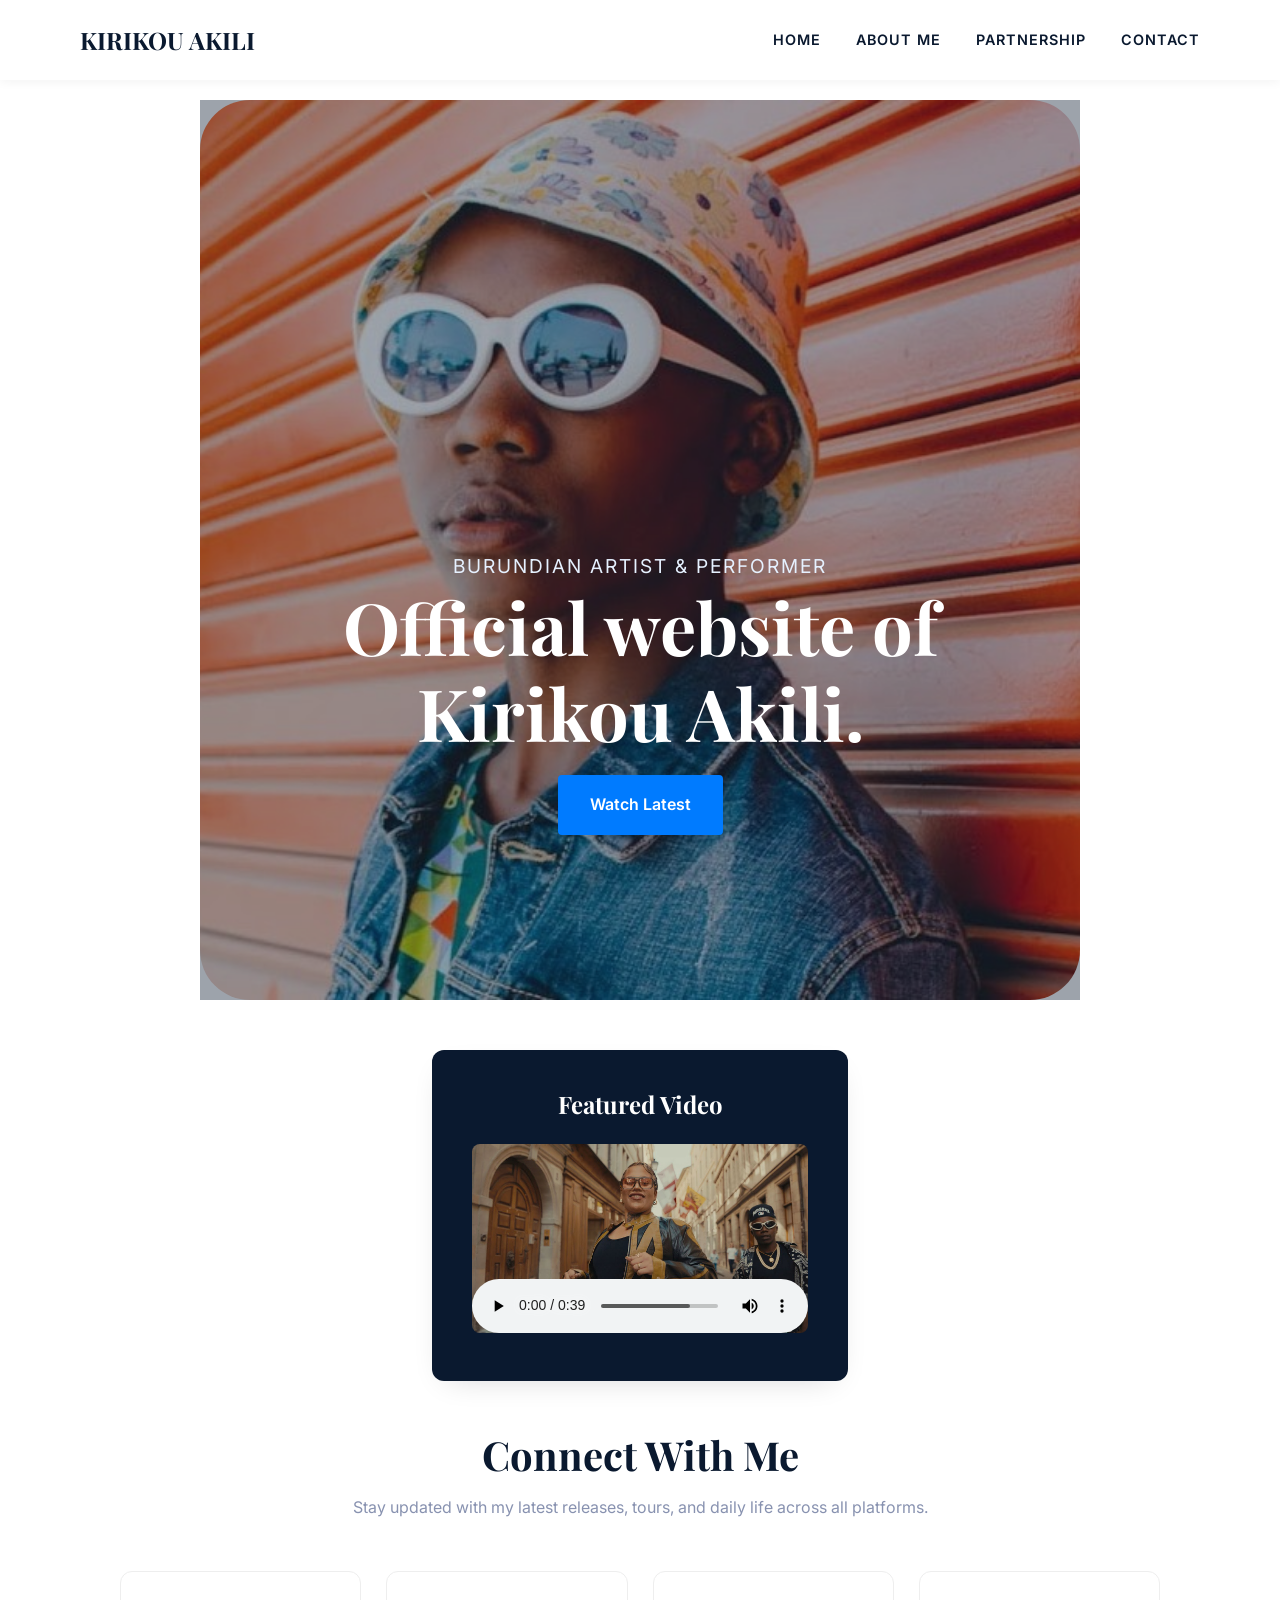
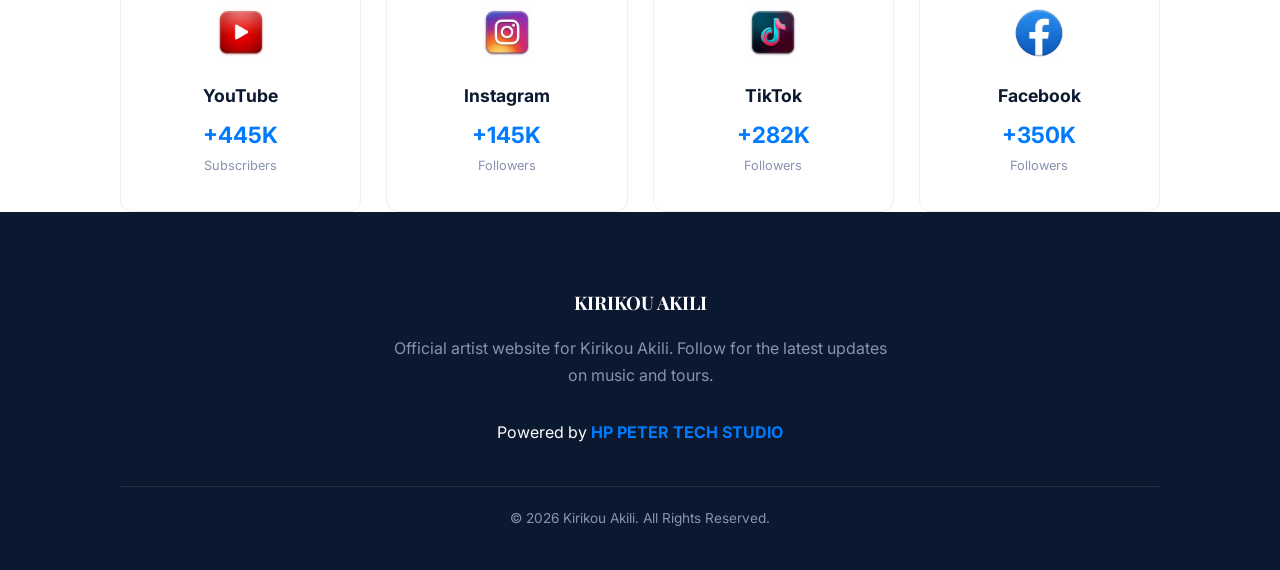
<file: index.html>
<!DOCTYPE html>
<html lang="en">
<head>
    <meta charset="UTF-8">
    <meta name="viewport" content="width=device-width, initial-scale=1.0">
    <title>Kirikou Akili | Official Website</title>
    <!-- Refined Styles -->
    <link rel="stylesheet" href="style.css">
    <style>
        .hero-home {
            /* EDITABLE: Hero Background Image */
            background-image: url('images/kirikou-akili.jpg');
        }
    </style>
</head>
<body>

    <!-- FIXED NAVBAR -->
    <header>
        <nav>
            <a href="index.html" class="logo">KIRIKOU AKILI</a>
            <div class="nav-links">
                <a href="index.html">Home</a>
                <a href="about.html">About Me</a>
                <a href="partnership.html">Partnership</a>
                <a href="contact.html">Contact</a>
            </div>
            <!-- Hamburger menu button, only visible on small screens (see style.css).
                 Clicking it toggles the .active class on .nav-links via script.js -->
            <button class="nav-toggle" aria-label="Toggle navigation menu" aria-expanded="false">&#9776;</button>
        </nav>
    </header>

    <main>
        <!-- HERO SECTION: High impact presentation -->
        <section class="hero hero-home">
            <div class="hero-content">
                <!-- EDITABLE: Hero text -->
                <p>Burundian Artist & Performer</p>
                <h1>Official website of Kirikou Akili.</h1>
                <a href="#video" class="btn-primary">Watch Latest</a>
            </div>
        </section>

        <!-- VIDEO SECTION: Modern wrapper -->
        <section id="video" class="container">
            <div class="video-wrapper">
                <h2 style="color: white; margin-bottom: 25px; text-align: center;">Featured Video</h2>
                <!-- EDITABLE: Video path -->
                <video id="hero-video" controls poster="images/thumbnail.jpeg">
                    <source src="audio/Kirikou-Akili.MP3" type="video/mp4">
                    Your browser does not support the video tag.
                </video>
            </div>
        </section>

        <!-- SOCIAL MEDIA SECTION: Using local icon paths -->
        <section class="container" style="padding-top: 50px;">
            <div style="text-align: center; max-width: 700px; margin: 0 auto 50px;">
                <h2 style="font-size: 2.5rem; margin-bottom: 15px;">Connect With Me</h2>
                <p style="color: var(--text-muted);">Stay updated with my latest releases, tours, and daily life across all platforms.</p>
            </div>

            <div class="social-grid">
                <!-- YOUTUBE -->
                <a href="https://www.youtube.com/@kirikoua-kili4591" target="_blank" class="social-card">
                    <!-- EDITABLE: Local icon path -->
                    <img src="images/youtube.png" alt="YouTube">
                    <h3>YouTube</h3>
                    <span class="counter">+445K</span>
                    <p style="font-size: 0.8rem; color: var(--text-muted);">Subscribers</p>
                </a>

                <!-- INSTAGRAM -->
                <a href="https://www.instagram.com/kirikou_akili/reels/" target="_blank" class="social-card">
                    <img src="images/instagram.png" alt="Instagram">
                    <h3>Instagram</h3>
                    <span class="counter">+145K</span>
                    <p style="font-size: 0.8rem; color: var(--text-muted);">Followers</p>
                </a>

                <!-- TIKTOK -->
                <a href="https://www.tiktok.com/@kirikouakili" target="_blank" class="social-card">
                    <img src="images/tiktok.png" alt="TikTok">
                    <h3>TikTok</h3>
                    <span class="counter">+282K</span>
                    <p style="font-size: 0.8rem; color: var(--text-muted);">Followers</p>
                </a>

                <!-- FACEBOOK -->
                <a href="https://www.facebook.com/kirikouakili" target="_blank" class="social-card">
                    <img src="images/facebook.png" alt="Facebook">
                    <h3>Facebook</h3>
                    <span class="counter">+350K</span>
                    <p style="font-size: 0.8rem; color: var(--text-muted);">Followers</p>
                </a>
            </div>
        </section>
    </main>

    <!-- FOOTER: Polished with copyright -->
    <footer>
        <div class="container">
            <h3 style="color: white; margin-bottom: 20px;">KIRIKOU AKILI</h3>
            <p style="max-width: 500px; margin: 0 auto 30px; color: var(--text-muted);">
                Official artist website for Kirikou Akili. Follow for the latest updates on music and tours.
            </p>
            <p>Powered by <a href="https://hppeter.vercel.app/" class="studio-link" target="_blank">HP PETER TECH STUDIO</a></p>
            
            <div class="copyright">
                &copy; 2026 Kirikou Akili. All Rights Reserved.
            </div>
        </div>
    </footer>

    <script src="script.js"></script>
</body>
</html>
</file>
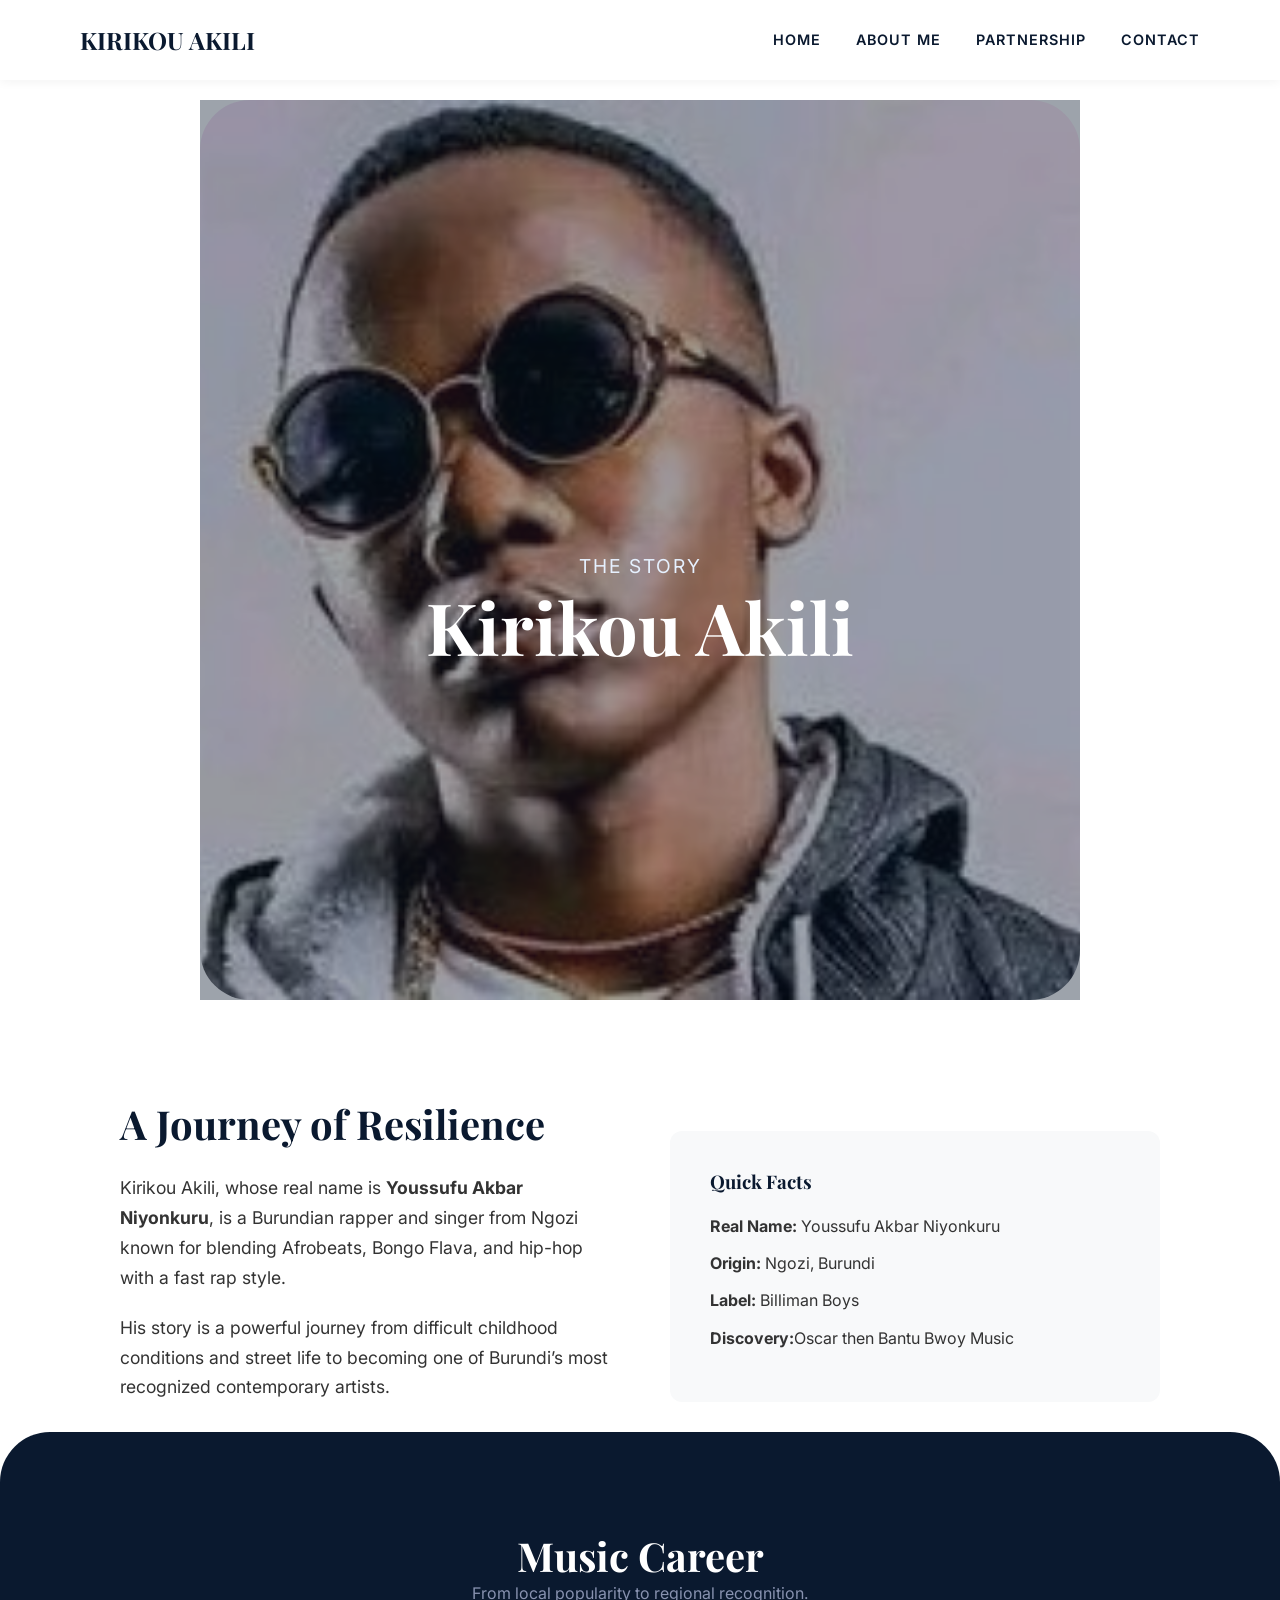
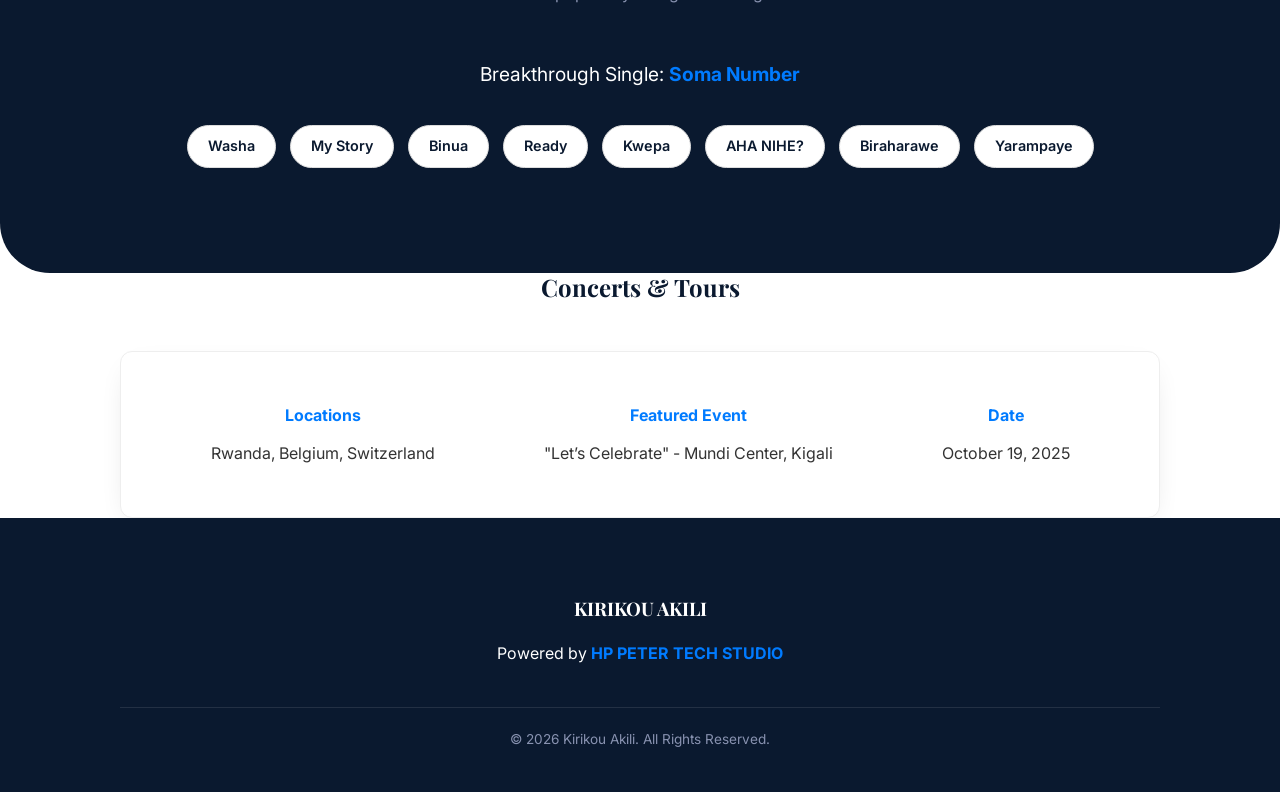
<file: about.html>
<!DOCTYPE html>
<html lang="en">
<head>
    <meta charset="UTF-8">
    <meta name="viewport" content="width=device-width, initial-scale=1.0">
    <title>About | Kirikou Akili</title>
    <link rel="stylesheet" href="style.css">
    <style>
        .hero-about {
            /* EDITABLE: About Background */
            background-image: url('images/kirikou_hero_img.jpg');
        }
        .bio-text {
            font-size: 1.1rem;
            color: var(--text-main);
            margin-bottom: 30px;
        }
        .stats-box {
            background: var(--blue-light);
            padding: 40px;
            border-radius: var(--border-radius);
            margin: 40px 0;
        }
        .song-chip {
            display: inline-block;
            background: var(--white);
            padding: 8px 20px;
            border-radius: 50px;
            margin: 5px;
            font-size: 0.9rem;
            font-weight: 600;
            color: var(--navy-dark);
            border: 1px solid #ddd;
        }
    </style>
</head>
<body>

    <header>
        <nav>
            <a href="index.html" class="logo">KIRIKOU AKILI</a>
            <div class="nav-links">
                <a href="index.html">Home</a>
                <a href="about.html">About Me</a>
                <a href="partnership.html">Partnership</a>
                <a href="contact.html">Contact</a>
            </div>
            <!-- Hamburger menu button, only visible on small screens (see style.css).
                 Clicking it toggles the .active class on .nav-links via script.js -->
            <button class="nav-toggle" aria-label="Toggle navigation menu" aria-expanded="false">&#9776;</button>
        </nav>
    </header>

    <main>
        <section class="hero hero-about">
            <div class="hero-content">
                <p>The Story</p>
                <h1>Kirikou Akili</h1>
            </div>
        </section>

        <section class="container">
            <div style="display: grid; grid-template-columns: 1fr 1fr; gap: 60px; align-items: center;">
                <div>
                    <h2 style="font-size: 2.5rem; margin-bottom: 25px;">A Journey of Resilience</h2>
                    <div class="bio-text">
                        <p>Kirikou Akili, whose real name is <strong>Youssufu Akbar Niyonkuru</strong>, is a Burundian rapper and singer from Ngozi known for blending Afrobeats, Bongo Flava, and hip-hop with a fast rap style.</p>
                        <p style="margin-top: 20px;">His story is a powerful journey from difficult childhood conditions and street life to becoming one of Burundi’s most recognized contemporary artists.</p>
                    </div>
                </div>
                <div style="background: var(--bg-gray); padding: 40px; border-radius: var(--border-radius);">
                    <h3 style="margin-bottom: 20px;">Quick Facts</h3>
                    <ul style="color: var(--text-main);">
                        <li style="margin-bottom: 10px;"><strong>Real Name:</strong> Youssufu Akbar Niyonkuru</li>
                        <li style="margin-bottom: 10px;"><strong>Origin:</strong> Ngozi, Burundi</li>
                        <li style="margin-bottom: 10px;"><strong>Label:</strong> Billiman Boys</li>
                        <li style="margin-bottom: 10px;"><strong>Discovery:</strong>Oscar then Bantu Bwoy Music</li>
                    </ul>
                </div>
            </div>
        </section>

        <section style="background: var(--navy-dark); color: white;">
            <div class="container">
                <div style="text-align: center; margin-bottom: 50px;">
                    <h2 style="color: white; font-size: 2.5rem;">Music Career</h2>
                    <p style="color: var(--text-muted);">From local popularity to regional recognition.</p>
                </div>
                
                <div style="text-align: center;">
                    <p style="font-size: 1.2rem; margin-bottom: 30px;">Breakthrough Single: <strong style="color: var(--blue-primary);">Soma Number</strong></p>
                    
                    <div style="margin-top: 20px;">
                        <span class="song-chip">Washa</span>
                        <span class="song-chip">My Story</span>
                        <span class="song-chip">Binua</span>
                        <span class="song-chip">Ready</span>
                        <span class="song-chip">Kwepa</span>
                        <span class="song-chip">AHA NIHE?</span>
                        <span class="song-chip">Biraharawe</span>
                        <span class="song-chip">Yarampaye</span>
                    </div>
                </div>
            </div>
        </section>

        <section class="container">
            <h2 style="text-align: center; margin-bottom: 50px;">Concerts & Tours</h2>
            <div style="background: var(--white); border: 1px solid #eee; padding: 50px; border-radius: var(--border-radius); box-shadow: var(--shadow);">
                <div style="display: flex; justify-content: space-around; flex-wrap: wrap; gap: 30px;">
                    <div style="text-align: center;">
                        <h4 style="color: var(--blue-primary); margin-bottom: 10px;">Locations</h4>
                        <p>Rwanda, Belgium, Switzerland</p>
                    </div>
                    <div style="text-align: center;">
                        <h4 style="color: var(--blue-primary); margin-bottom: 10px;">Featured Event</h4>
                        <p>"Let’s Celebrate" - Mundi Center, Kigali</p>
                    </div>
                    <div style="text-align: center;">
                        <h4 style="color: var(--blue-primary); margin-bottom: 10px;">Date</h4>
                        <p>October 19, 2025</p>
                    </div>
                </div>
            </div>
        </section>
    </main>

    <footer>
        <div class="container">
            <h3 style="color: white; margin-bottom: 20px;">KIRIKOU AKILI</h3>
            <p>Powered by <a href="https://hppeter.vercel.app/" class="studio-link" target="_blank">HP PETER TECH STUDIO</a></p>
            <div class="copyright">&copy; 2026 Kirikou Akili. All Rights Reserved.</div>
        </div>
    </footer>

    <script src="script.js"></script>
</body>
</html>
</file>
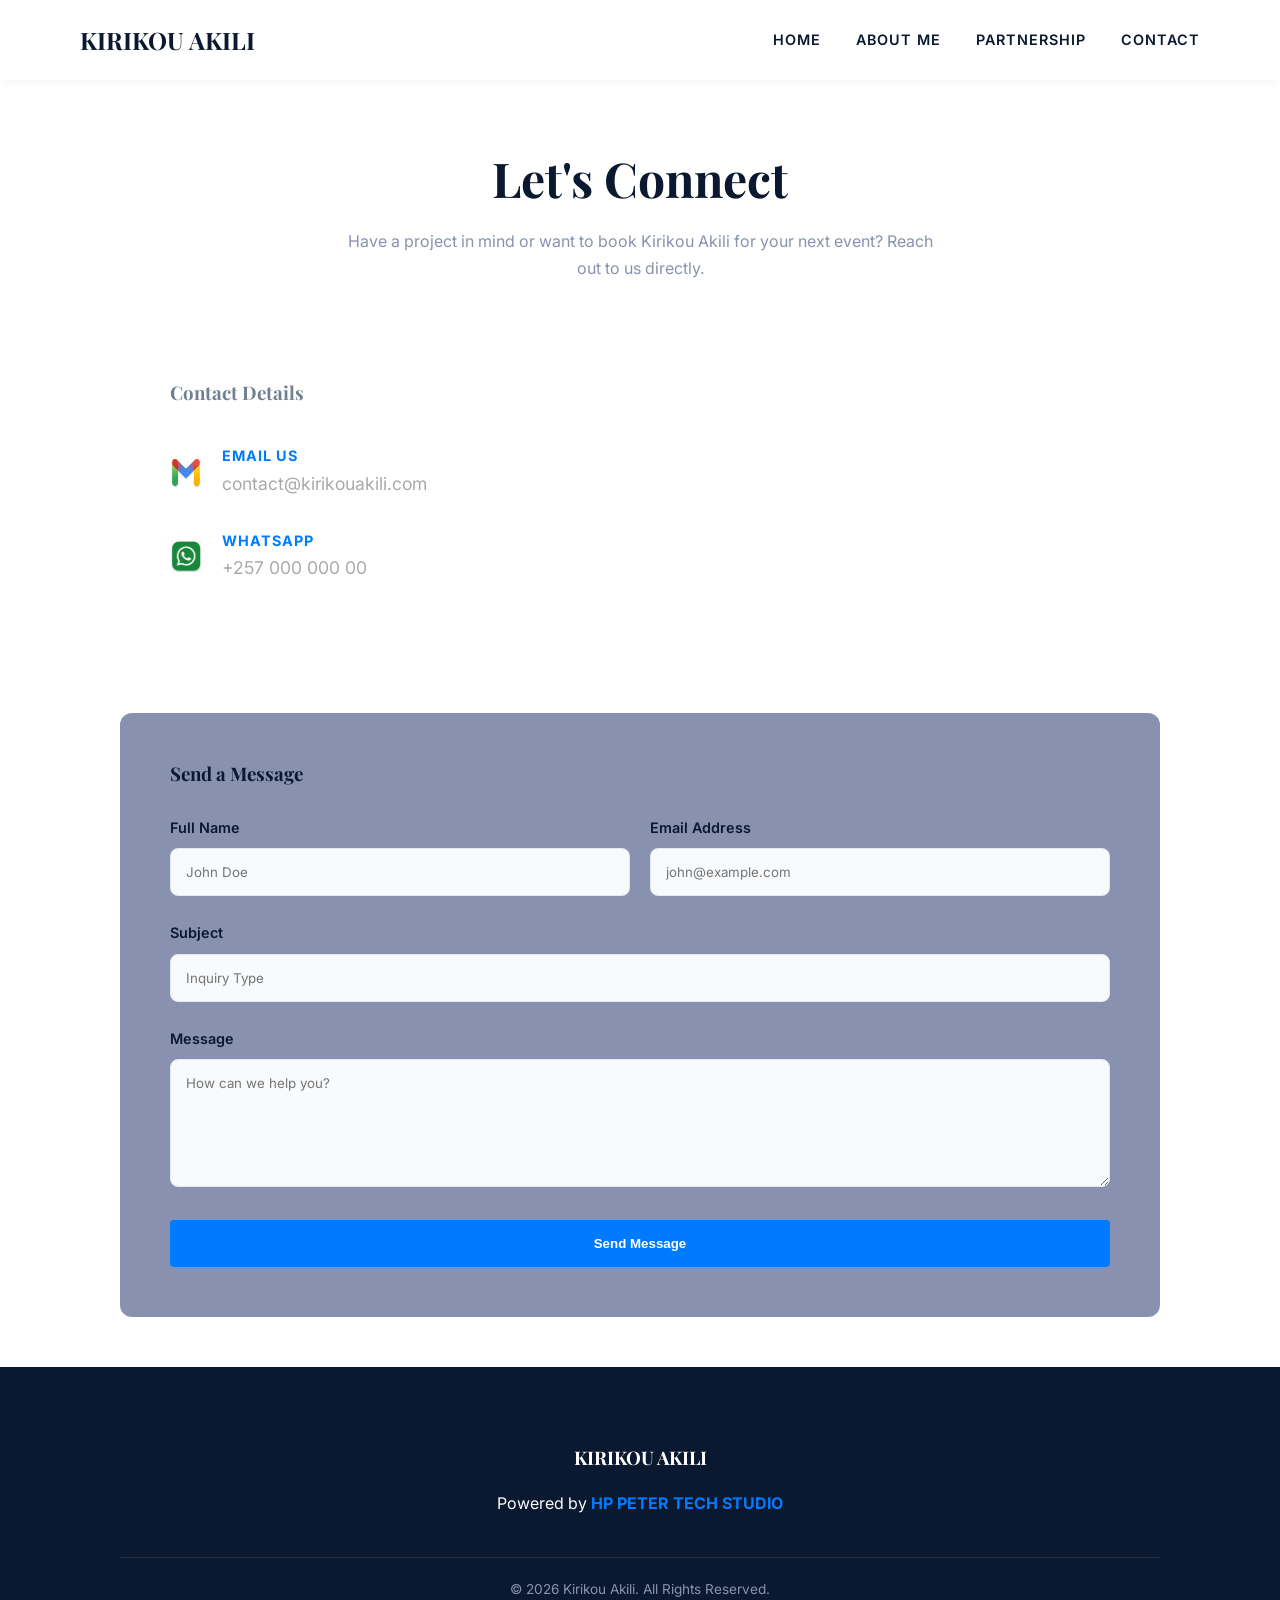
<file: contact.html>
<!DOCTYPE html>
<html lang="en">
<head>
    <meta charset="UTF-8">
    <meta name="viewport" content="width=device-width, initial-scale=1.0">
    <title>Contact | Kirikou Akili</title>
    <link rel="stylesheet" href="style.css">
    <style>
        .contact-layout {
            display: grid;
            grid-template-columns: 1fr 1.5fr;
            gap: 60px;
            margin-top: 50px;
        }
        .contact-info-card {
            background: var(--navy-dark);
            color: white;
            padding: 50px;
            border-radius: var(--border-radius);
        }
        .contact-item {
            display: flex;
            align-items: center;
            gap: 20px;
            margin-bottom: 30px;
        }
        .contact-item img {
            width: 32px;
            height: 32px;
        }
        .contact-item h4 {
            color: var(--blue-primary);
            font-family: 'Inter', sans-serif;
            font-size: 0.9rem;
            text-transform: uppercase;
            letter-spacing: 1px;
        }
        .contact-item p {
            font-size: 1.1rem;
        }
        @media (max-width: 992px) {
            .contact-layout { grid-template-columns: 1fr; }
        }
    </style>
</head>
<body>

    <header>
        <nav>
            <a href="index.html" class="logo">KIRIKOU AKILI</a>
            <div class="nav-links">
                <a href="index.html">Home</a>
                <a href="about.html">About Me</a>
                <a href="partnership.html">Partnership</a>
                <a href="contact.html">Contact</a>
            </div>
            <!-- Hamburger menu button, only visible on small screens (see style.css).
                 Clicking it toggles the .active class on .nav-links via script.js -->
            <button class="nav-toggle" aria-label="Toggle navigation menu" aria-expanded="false">&#9776;</button>
        </nav>
    </header>

    <main>
        <section class="container" style="padding-top: 150px;">
            <div style="text-align: center; max-width: 600px; margin: 0 auto 50px;">
                <h1 style="font-size: 3rem; margin-bottom: 20px;">Let's Connect</h1>
                <p style="color: var(--text-muted);">Have a project in mind or want to book Kirikou Akili for your next event? Reach out to us directly.</p>
            </div>
            <div style="position: relative; margin-bottom: 50px; z-index: 1;">
                <div class="contact-layout">
                    <!-- CONTACT INFO -->
                    <div style="background-color: rgb(255, 255, 255);color: darkgray;" class="contact-info-card">
                        <h3 style="color: slategrey; margin-bottom: 40px;">Contact Details</h3>
                    
                    <div class="contact-item">
                        <img src="images/gmail.jpg" alt="Email">
                        <div>
                            <h4>Email Us</h4>
                            <p><a href="mailto:contact@kirikouakili.com">contact@kirikouakili.com</a></p>
                        </div>
                    </div>

                    <div class="contact-item">
                        <img src="images/whatsapp.png" alt="WhatsApp">
                        <div>
                            <h4>WhatsApp</h4>
                            <p><a href="https://wa.me/25700000000" target="_blank">+257 000 000 00</a></p>
                        </div>
                    </div>
</div>
                    </div>
                </div>

                <!-- CONTACT FORM -->
                <div style="background: var(--text-muted);margin-bottom: 50px;padding: 50px; border-radius: var(--border-radius);">
                    <h3 style="margin-bottom: 30px;">Send a Message</h3>
                    <form id="contact-form">
                        <div style="display: grid; grid-template-columns: 1fr 1fr; gap: 20px;">
                            <div class="form-group">
                                <label for="name">Full Name</label>
                                <input type="text" id="name" name="name" placeholder="John Doe" required>
                            </div>
                            <div class="form-group">
                                <label for="email">Email Address</label>
                                <input type="email" id="email" name="email" placeholder="john@example.com" required>
                            </div>
                        </div>
                        <div class="form-group">
                            <label for="subject">Subject</label>
                            <input type="text" id="subject" name="subject" placeholder="Inquiry Type" required>
                        </div>
                        <div class="form-group">
                            <label for="message">Message</label>
                            <textarea id="message" name="message" rows="6" placeholder="How can we help you?" required></textarea>
                        </div>
                        <button type="submit" class="btn-primary" style="width: 100%;">Send Message</button>
                    </form>
                </div>
        </section>
    </main>

    <footer>
        <div class="container">
            <h3 style="color: white; margin-bottom: 20px;">KIRIKOU AKILI</h3>
            <p>Powered by <a href="https://hppeter.vercel.app/" class="studio-link" target="_blank">HP PETER TECH STUDIO</a></p>
            <div class="copyright">&copy; 2026 Kirikou Akili. All Rights Reserved.</div>
        </div>
    </footer>

    <script src="script.js"></script>
</body>
</html>
</file>
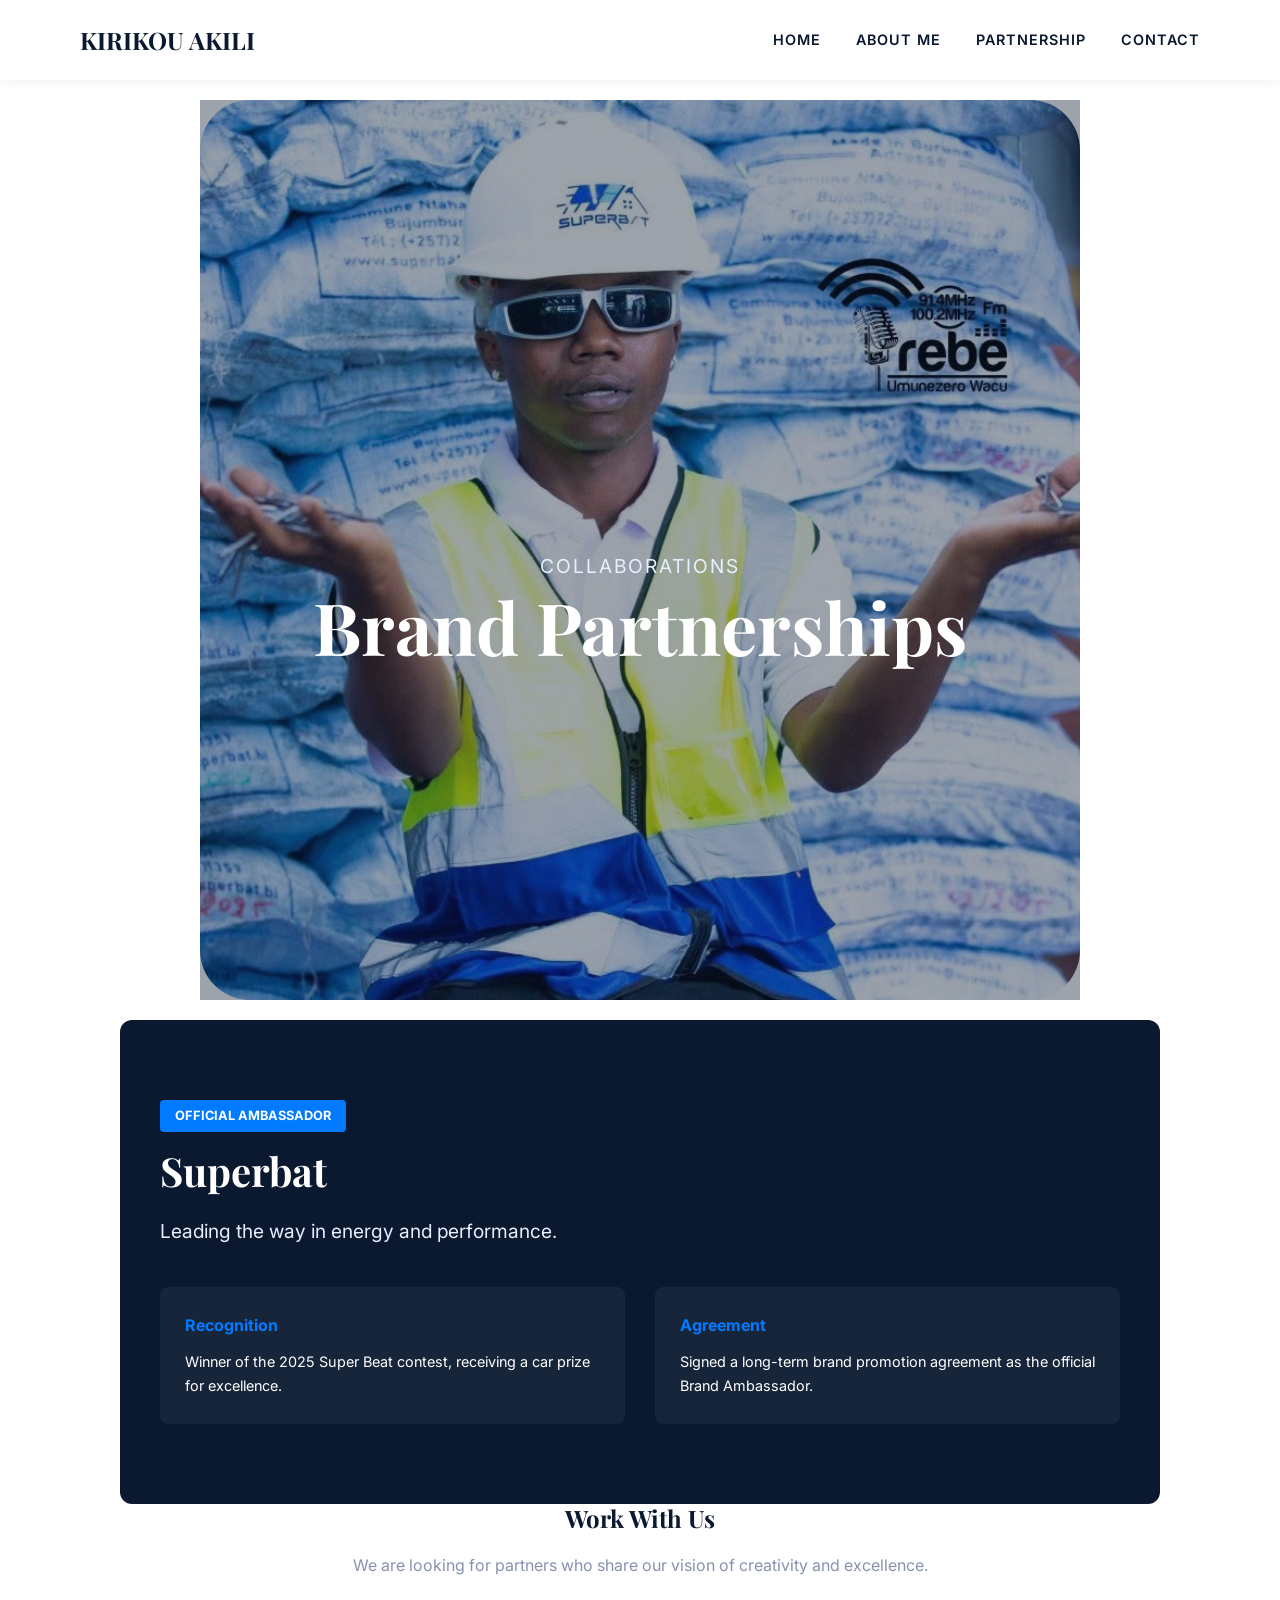
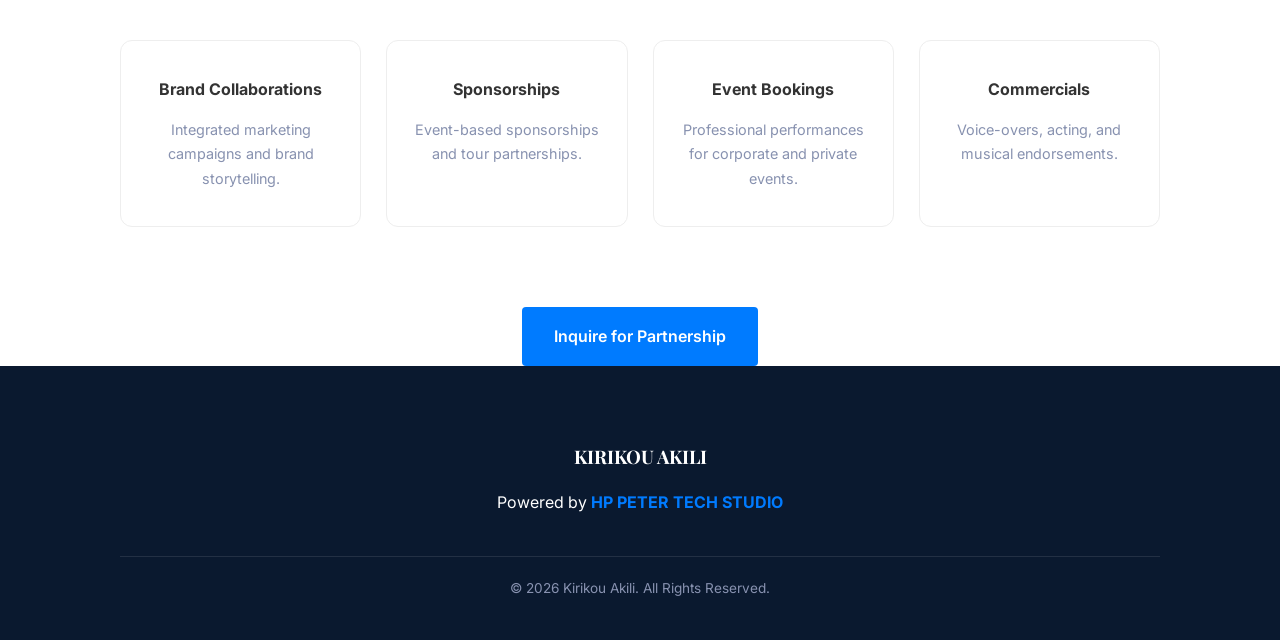
<file: partnership.html>
<!DOCTYPE html>
<html lang="en">
<head>
    <meta charset="UTF-8">
    <meta name="viewport" content="width=device-width, initial-scale=1.0">
    <title>Partnership | Kirikou Akili</title>
    <link rel="stylesheet" href="style.css">
    <style>
        .hero-partnership {
            /* EDITABLE: Partnership Background */
            background-image: url('images/kirikou_superbat.jpg');
        }
        .brand-showcase {
            background: var(--navy-dark);
            color: white;
            padding: 80px 40px;
            border-radius: var(--border-radius);
            margin-top: -80px;
            position: relative;
            z-index: 10;
        }
        .brand-badge {
            display: inline-block;
            background: var(--blue-primary);
            color: white;
            padding: 5px 15px;
            border-radius: 4px;
            font-size: 0.8rem;
            font-weight: 700;
            margin-bottom: 15px;
            text-transform: uppercase;
        }
    </style>
</head>
<body>

    <header>
        <nav>
            <a href="index.html" class="logo">KIRIKOU AKILI</a>
            <div class="nav-links">
                <a href="index.html">Home</a>
                <a href="about.html">About Me</a>
                <a href="partnership.html">Partnership</a>
                <a href="contact.html">Contact</a>
            </div>
            <!-- Hamburger menu button, only visible on small screens (see style.css).
                 Clicking it toggles the .active class on .nav-links via script.js -->
            <button class="nav-toggle" aria-label="Toggle navigation menu" aria-expanded="false">&#9776;</button>
        </nav>
    </header>

    <main>
        <section class="hero hero-partnership">
            <div class="hero-content">
                <p>Collaborations</p>
                <h1>Brand Partnerships</h1>
            </div>
        </section>

        <section class="container">
            <div class="brand-showcase">
                <div class="brand-badge">Official Ambassador</div>
                <h2 style="color: white; font-size: 2.5rem; margin-bottom: 20px;">Superbat</h2>
                <p style="color: var(--blue-light); font-size: 1.2rem; margin-bottom: 30px;">Leading the way in energy and performance.</p>
                
                <div style="display: grid; grid-template-columns: repeat(auto-fit, minmax(250px, 1fr)); gap: 30px; margin-top: 40px;">
                    <div style="background: rgba(255,255,255,0.05); padding: 25px; border-radius: 8px;">
                        <h4 style="color: var(--blue-primary); margin-bottom: 10px;">Recognition</h4>
                        <p style="font-size: 0.9rem;">Winner of the 2025 Super Beat contest, receiving a car prize for excellence.</p>
                    </div>
                    <div style="background: rgba(255,255,255,0.05); padding: 25px; border-radius: 8px;">
                        <h4 style="color: var(--blue-primary); margin-bottom: 10px;">Agreement</h4>
                        <p style="font-size: 0.9rem;">Signed a long-term brand promotion agreement as the official Brand Ambassador.</p>
                    </div>
                </div>
            </div>
        </section>

        <section class="container">
            <div style="text-align: center; margin-bottom: 60px;">
                <h2>Work With Us</h2>
                <p style="color: var(--text-muted); max-width: 600px; margin: 20px auto 0;">We are looking for partners who share our vision of creativity and excellence.</p>
            </div>

            <div class="social-grid">
                <div class="social-card">
                    <h4 style="margin-bottom: 15px;">Brand Collaborations</h4>
                    <p style="font-size: 0.9rem; color: var(--text-muted);">Integrated marketing campaigns and brand storytelling.</p>
                </div>
                <div class="social-card">
                    <h4 style="margin-bottom: 15px;">Sponsorships</h4>
                    <p style="font-size: 0.9rem; color: var(--text-muted);">Event-based sponsorships and tour partnerships.</p>
                </div>
                <div class="social-card">
                    <h4 style="margin-bottom: 15px;">Event Bookings</h4>
                    <p style="font-size: 0.9rem; color: var(--text-muted);">Professional performances for corporate and private events.</p>
                </div>
                <div class="social-card">
                    <h4 style="margin-bottom: 15px;">Commercials</h4>
                    <p style="font-size: 0.9rem; color: var(--text-muted);">Voice-overs, acting, and musical endorsements.</p>
                </div>
            </div>

            <div style="text-align: center; margin-top: 80px;">
                <a href="contact.html" class="btn-primary">Inquire for Partnership</a>
            </div>
        </section>
    </main>

    <footer>
        <div class="container">
            <h3 style="color: white; margin-bottom: 20px;">KIRIKOU AKILI</h3>
            <p>Powered by <a href="https://hppeter.vercel.app/" class="studio-link" target="_blank">HP PETER TECH STUDIO</a></p>
            <div class="copyright">&copy; 2026 Kirikou Akili. All Rights Reserved.</div>
        </div>
    </footer>

    <script src="script.js"></script>
</body>
</html>
</file>
<file: style.css>
/* 
   GLOBAL STYLES - style.css (Refined Design)
   Theme: Professional Navy & Blue
   
   HOW TO EDIT:
   - Primary colors are defined in :root.
   - Layout sections use modern CSS Grid and Flexbox.
   - Responsive breakpoints ensure a smooth experience on all devices.
*/

@import url('https://fonts.googleapis.com/css2?family=Inter:wght@300;400;600;700&family=Playfair+Display:wght@700&display=swap');

:root {
    /* Color Palette - Refined Navy & Blue */
    --navy-dark: #0a192f;
    --navy-medium: #112240;
    --blue-primary: #007bff;
    --blue-light: #e6f1ff;
    --text-main: #333333;
    --text-light: #ffffff;
    --text-muted: #8892b0;
    --white: #ffffff;
    --bg-gray: #f8f9fa;
    
    /* Spacing & Transitions */
    --nav-height: 80px;
    --transition: all 0.3s cubic-bezier(0.645, 0.045, 0.355, 1);
    --border-radius: 12px;
    --shadow: 0 10px 30px -15px rgba(2, 12, 27, 0.2);
}

/* Base Reset */
* {
    margin: 0;
    padding: 0;
    box-sizing: border-box;
}

html {
    scroll-behavior: smooth;
}

html, body {
    /* Safety net: keeps the page from ever scrolling sideways on any device */
    max-width: 100%;
    overflow-x: hidden;
}

body {
    font-family: 'Inter', sans-serif;
    line-height: 1.7;
    color: var(--text-main);
    background-color: var(--white);
    overflow-x: hidden;
}

h1, h2, h3 {
    font-family: 'Playfair Display', serif;
    color: var(--navy-dark);
    line-height: 1.2;
}

a {
    text-decoration: none;
    color: inherit;
    transition: var(--transition);
}

ul {
    list-style: none;
}

/* Fixed Navbar */
header {
    height: var(--nav-height);
    background: rgba(255, 255, 255, 0.95);
    backdrop-filter: blur(10px);
    position: fixed;
    top: 0;
    width: 100%;
    z-index: 2000;
    display: flex;
    align-items: center;
    box-shadow: 0 2px 10px rgba(0,0,0,0.05);
}

nav {
    max-width: 1200px;
    margin: 0 auto;
    width: 100%;
    padding: 0 40px;
    display: flex;
    justify-content: space-between;
    align-items: center;
}

.logo {
    font-family: 'Playfair Display', serif;
    font-size: 1.5rem;
    font-weight: 700;
    color: var(--navy-dark);
}

.nav-links {
    display: flex;
    gap: 35px;
}

/* Hamburger button — hidden on desktop, shown on small screens (see media query) */
.nav-toggle {
    display: none;
    background: none;
    border: none;
    font-size: 1.7rem;
    line-height: 1;
    color: var(--navy-dark);
    cursor: pointer;
    padding: 4px 6px;
}

.nav-links a {
    font-size: 0.9rem;
    font-weight: 600;
    text-transform: uppercase;
    letter-spacing: 1px;
    color: var(--navy-dark);
    position: relative;
}

.nav-links a::after {
    content: '';
    position: absolute;
    bottom: -5px;
    left: 0;
    width: 0;
    height: 2px;
    background: var(--blue-primary);
    transition: var(--transition);
}

.nav-links a:hover::after {
    width: 100%;
}

/* Layout Containers */
.container {
    max-width: 1100px;
    margin: 0 auto;
    padding: 0 30px;
}

section {
    padding: 100px 0;
    border-radius: 50px;
}

/* Hero Section Refinement */
.hero {
    height: 100vh;
    display: flex;
    align-items: center;
    justify-content: center;
    text-align: center;
    background-size: cover;
    background-position: center;
    position: relative;
    padding: 0 15%;
    margin: 100px 200px 100px 200px;
    
}

.hero::before {
    content: '';
    position: absolute;
    top: 0;
    left: 0;
    width: 100%;
    height: 100%;
    background: rgba(10, 25, 47, 0.4); /* Navy overlay */
}

.hero-content {
    position: absolute;
    z-index: 10;
    color: var(--white);
    top: 50%;
    left: 50%;
    transform: translateX(-50%);
    width: 90%;
    max-width: 700px;
}

.hero h1 {
    font-size: clamp(2.5rem, 6vw, 4.5rem);
    margin-bottom: 20px;
    color: var(--white);
}

.hero p {
    font-size: 1.2rem;
    font-weight: 400;
    letter-spacing: 2px;
    text-transform: uppercase;
    color: var(--blue-light);
}

/* Video Section */
.video-wrapper {
    background: var(--navy-dark);
    padding: 40px;
    border-radius: var(--border-radius);
    box-shadow: var(--shadow);
    margin: -50px auto 0;
    position: relative;
    z-index: 20;
    width: 40%;
    min-width: 320px;
}

video {
    border-radius: 8px;
    width: 100%;
}

/* Social Cards */
.social-grid {
    display: grid;
    grid-template-columns: repeat(auto-fit, minmax(220px, 1fr));
    gap: 25px;
    margin-top: 50px;
}

.social-card {
    background: var(--white);
    padding: 35px 25px;
    border-radius: var(--border-radius);
    border: 1px solid #eee;
    text-align: center;
    transition: var(--transition);
}

.social-card:hover {
    transform: translateY(-10px);
    box-shadow: var(--shadow);
    border-color: var(--blue-primary);
}

.social-card img {
    width: 50px;
    height: 50px;
    margin-bottom: 20px;
    object-fit: contain;
}

.social-card h3 {
    font-family: 'Inter', sans-serif;
    font-size: 1.1rem;
    margin-bottom: 10px;
}

.counter {
    font-size: 1.4rem;
    font-weight: 700;
    color: var(--blue-primary);
}

/* Forms & Buttons */
.btn-primary {
    background: var(--blue-primary);
    color: var(--white);
    padding: 16px 32px;
    border-radius: 4px;
    font-weight: 600;
    border: none;
    cursor: pointer;
    display: inline-block;
    transition: var(--transition);
}

.btn-primary:hover {
    background: #0056b3;
    transform: translateY(-2px);
}

.form-group {
    margin-bottom: 25px;
}

.form-group label {
    display: block;
    font-size: 0.9rem;
    font-weight: 600;
    margin-bottom: 8px;
    color: var(--navy-dark);
}

.form-group input, .form-group textarea {
    width: 100%;
    padding: 15px;
    border: 1px solid #e2e8f0;
    border-radius: 8px;
    background: #f8fafc;
    font-family: inherit;
    transition: var(--transition);
}

.form-group input:focus, .form-group textarea:focus {
    outline: none;
    border-color: var(--blue-primary);
    background: var(--white);
    box-shadow: 0 0 0 4px rgba(0, 123, 255, 0.1);
}

/* Footer */
footer {
    background: var(--navy-dark);
    color: var(--text-light);
    padding: 80px 0 40px;
    text-align: center;
}

footer .studio-link {
    color: var(--blue-primary);
    font-weight: 700;
}

.copyright {
    margin-top: 40px;
    padding-top: 20px;
    border-top: 1px solid rgba(255,255,255,0.1);
    font-size: 0.85rem;
    color: var(--text-muted);
}

/* Mobile Adjustments */

/* Tablet & below: hero/video no longer have huge fixed side margins/offsets */
@media (max-width: 992px) {
    .hero {
        margin: 80px 40px 60px 40px;
    }

    .video-wrapper {
        width: 80%;
        left: 0;
        margin: -50px auto 0;
    }

    section {
        padding: 70px 0;
        border-radius: 28px;
    }
}

@media (max-width: 768px) {
    header { padding: 0; }
    nav { padding: 0 20px; }

    /* Hamburger button replaces the inline nav-links list */
    .nav-toggle { display: block; }

    .nav-links {
        display: none;
        position: absolute;
        top: var(--nav-height);
        left: 0;
        width: 100%;
        flex-direction: column;
        align-items: center;
        gap: 0;
        background: rgba(255, 255, 255, 0.98);
        backdrop-filter: blur(10px);
        box-shadow: 0 12px 20px rgba(0, 0, 0, 0.08);
    }

    /* JS toggles this class open/closed when the hamburger is tapped */
    .nav-links.active {
        display: flex;
    }

    .nav-links a {
        width: 100%;
        text-align: center;
        padding: 16px 0;
    }

    .hero {
        padding: 0 5%;
        margin: 70px 20px 50px 20px;
        height: 90vh;
    }

    .hero h1 {
        font-size: clamp(2rem, 9vw, 3rem);
    }

    section { padding: 60px 0; border-radius: 20px; }

    .video-wrapper {
        width: 92%;
        padding: 20px;
        margin: -40px auto 0;
    }
}

@media (max-width: 480px) {
    .hero-content { top: 16%; }
    .hero p { font-size: 1rem; letter-spacing: 1px; }
    section { padding: 45px 0; border-radius: 14px; }
    .video-wrapper { padding: 14px; }
    .social-card { padding: 25px 15px; }
}

/* Stack any two-column inline grids (About page bio/quick-facts, Contact
   form name/email row) into a single column on small screens so nothing
   gets squeezed or overflows sideways. */
@media (max-width: 700px) {
    div[style*="grid-template-columns: 1fr 1fr"] {
        grid-template-columns: 1fr !important;
        gap: 30px !important;
    }
}
</file>
